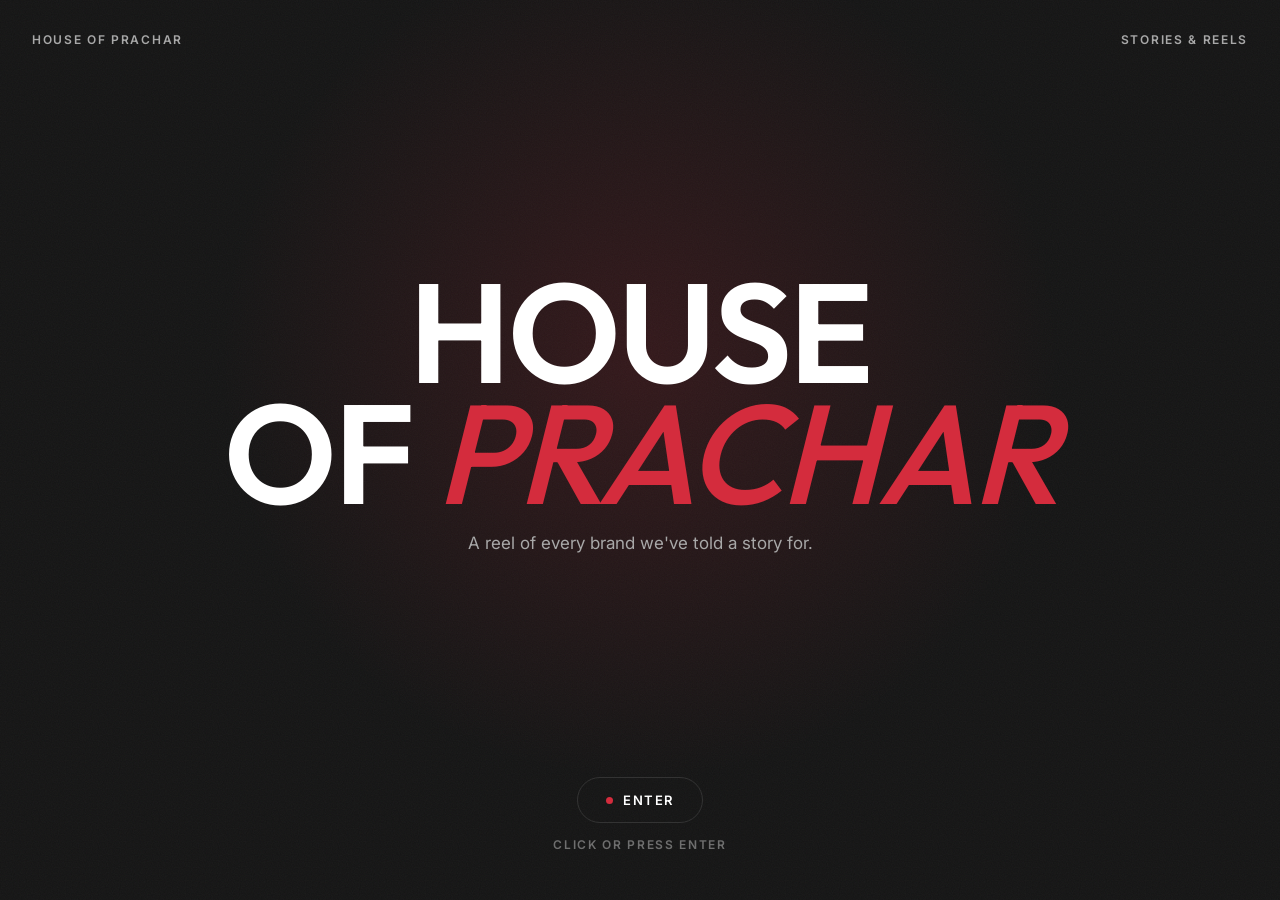
<file: index.html>
<!doctype html>
<html lang="en">

<head>
  <meta charset="UTF-8" />
  <meta name="viewport" content="width=device-width, initial-scale=1" />
  <title>House of Prachar</title>
  <meta name="description" content="House of Prachar — creative work, reels & campaigns." />
  <link rel="icon" type="image/svg+xml" href="assets/favicon.svg" />

  <link rel="preconnect" href="https://fonts.googleapis.com" />
  <link rel="preconnect" href="https://fonts.gstatic.com" crossorigin />
  <link
    href="https://fonts.googleapis.com/css2?family=Inter:wght@400;500;600&family=Outfit:ital,wght@0,400;0,500;0,600;0,700;1,500&display=swap"
    rel="stylesheet" />

  <link rel="stylesheet" href="css/tokens.css" />
  <link rel="stylesheet" href="css/style.css" />
</head>

<body>
  <!-- Hero -->
  <section id="hero" class="hero">
    <div class="hero__grain" aria-hidden="true"></div>
    <div class="hero__glow" aria-hidden="true"></div>

    <header class="hero__top">
      <span class="eyebrow">House of Prachar</span>
      <span class="eyebrow">Stories &amp; Reels</span>
    </header>

    <div class="hero__center">
      <h1 class="hero__title">
        <span>HOUSE</span>
        <span>OF <em>PRACHAR</em></span>
      </h1>
      <p class="hero__tagline">A reel of every brand we&apos;ve told a story for.</p>
    </div>

    <div class="hero__bottom">
      <button id="enterBtn" class="hero__enter" type="button">
        <span class="hero__enter-dot"></span>
        Enter
      </button>
      <span class="eyebrow hero__scroll-hint">Click or press Enter</span>
    </div>
  </section>

  <!-- Portfolio -->
  <div id="portfolio" class="portfolio" hidden>
    <header class="portfolio__header container">
      <button id="logoHome" class="portfolio__logo" type="button">House of Prachar</button>
    </header>

    <div class="container portfolio__main">
      <nav id="tabs" class="tabs" aria-label="Categories"></nav>

      <div class="mobile-nav">
        <button id="mobileNavToggle" class="mobile-nav__toggle" type="button" aria-expanded="false"
          aria-controls="mobileNavPanel">
          <span class="mobile-nav__hamburger" aria-hidden="true">
            <span></span><span></span><span></span>
          </span>
          <span id="mobileNavLabel" class="mobile-nav__label">Categories</span>
        </button>
        <div id="mobileNavPanel" class="mobile-nav__panel" hidden></div>
      </div>

      <div class="portfolio__body">
        <nav class="subnav" id="subnav" aria-label="Subcategories"></nav>

        <div class="portfolio__content">
          <p id="categoryEmpty" class="portfolio__empty" hidden>No reels in this category yet.</p>
          <div id="grid" class="reel-grid"></div>
        </div>
      </div>
    </div>

    <footer class="portfolio__footer container">
      <span class="eyebrow" id="yearLabel"></span>
      <a class="eyebrow portfolio__admin-link" href="admin.html">Dashboard</a>
    </footer>
  </div>

  <script src="js/seed-data.js"></script>
  <script src="js/utils.js"></script>
  <script src="js/main.js"></script>
</body>

</html>
</file>
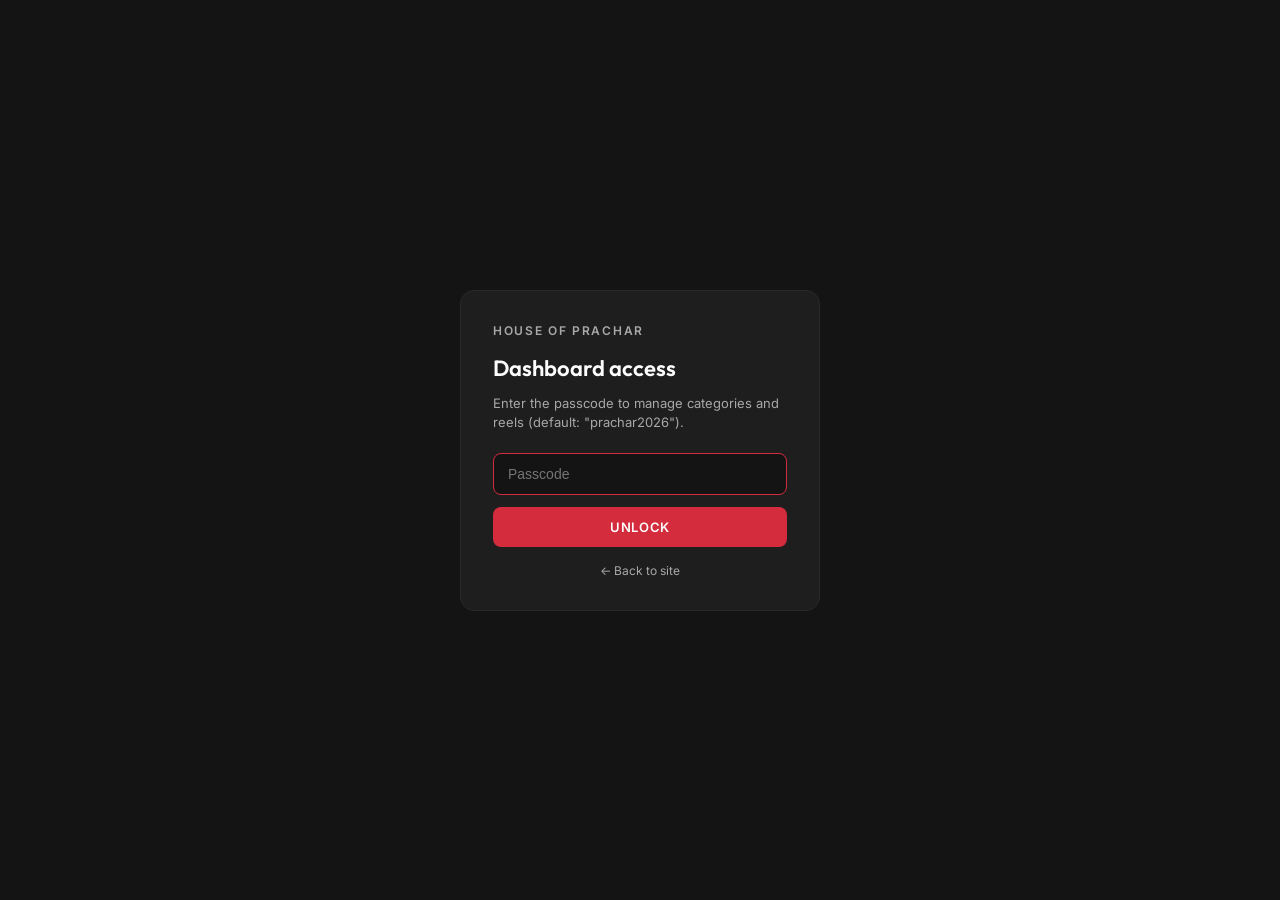
<file: admin.html>
<!doctype html>
<html lang="en">

<head>
  <meta charset="UTF-8" />
  <meta name="viewport" content="width=device-width, initial-scale=1" />
  <title>Dashboard — House of Prachar</title>
  <link rel="icon" type="image/svg+xml" href="assets/favicon.svg" />

  <link rel="preconnect" href="https://fonts.googleapis.com" />
  <link rel="preconnect" href="https://fonts.gstatic.com" crossorigin />
  <link
    href="https://fonts.googleapis.com/css2?family=Inter:wght@400;500;600&family=Outfit:ital,wght@0,400;0,500;0,600;0,700;1,500&display=swap"
    rel="stylesheet" />

  <link rel="stylesheet" href="css/tokens.css" />
  <link rel="stylesheet" href="css/style.css" />
  <link rel="stylesheet" href="css/admin.css" />
</head>

<body>
  <!-- Passcode gate -->
  <div id="gate" class="admin-gate">
    <form id="gateForm" class="admin-gate__panel">
      <span class="eyebrow">House of Prachar</span>
      <h1 class="admin-gate__title">Dashboard access</h1>
      <p class="admin-gate__hint">
        Enter the passcode to manage categories and reels (<span id="passcodeHint"></span>).
      </p>
      <input id="gateInput" type="password" placeholder="Passcode" class="admin-gate__input" autocomplete="off" />
      <span id="gateError" class="admin-gate__error" hidden>Incorrect passcode.</span>
      <button type="submit" class="admin-gate__submit">Unlock</button>
      <a href="index.html" class="admin-gate__back">← Back to site</a>
    </form>
  </div>

  <!-- Dashboard -->
  <div id="admin" class="admin" hidden>
    <header class="admin__header container">
      <div>
        <span class="eyebrow">House of Prachar</span>
        <h1 class="admin__title">Dashboard</h1>
      </div>
      <div class="admin__header-actions">
        <a href="index.html" class="admin__link">← View site</a>
        <button id="lockBtn" class="admin__link" type="button">Lock</button>
      </div>
    </header>

    <main class="container admin__main">
      <!-- Categories -->
      <section class="admin-panel">
        <h2 class="admin-panel__title">Categories</h2>
        <ul id="categoryList" class="admin-list"></ul>
        <form id="categoryForm" class="admin-panel__row">
          <input id="categoryNameInput" class="admin-input" placeholder="New category name" />
          <button type="submit" class="admin-btn">Add category</button>
        </form>
      </section>

      <!-- Items -->
      <section class="admin-panel">
        <div class="admin-panel__row admin-panel__row--between">
          <h2 class="admin-panel__title">Items</h2>
          <div class="admin-panel__row">
            <select id="reelFilter" class="admin-input">
              <option value="all">All categories</option>
            </select>
            <button id="newItemBtn" class="admin-btn" type="button">+ New item</button>
          </div>
        </div>

        <input
          id="reelSearchInput"
          class="admin-input admin-search"
          type="search"
          placeholder="Search by title…"
        />

        <form id="reelForm" class="admin-form" hidden>
          <input type="hidden" id="reelEditingId" value="" />
          <p id="reelFormHint" class="admin-panel__hint"></p>
          <label class="admin-field">
            <span>Title</span>
            <input id="reelTitleInput" class="admin-input" placeholder="e.g. Zafrani Chicken Biryani" required />
          </label>
          <label class="admin-field">
            <span>Category</span>
            <select id="reelCategoryInput" class="admin-input"></select>
          </label>
          <label class="admin-field">
            <span>Subcategory</span>
            <select id="reelSubcategoryInput" class="admin-input"></select>
          </label>
          <label class="admin-field">
            <span>Link URL (Instagram, Google Drive, or a direct video link)</span>
            <input id="reelUrlInput" class="admin-input" placeholder="https://..." />
          </label>
          <label class="admin-field">
            <span id="reelThumbLabel">Thumbnail image (optional — leave blank for a generated placeholder)</span>
            <div class="admin-thumb-upload">
              <img id="reelThumbPreview" class="admin-thumb-upload__preview" hidden alt="Thumbnail preview" />
              <div class="admin-thumb-upload__controls">
                <input id="reelThumbFileInput" type="file" accept="image/*" class="admin-input" />
                <span class="admin-thumb-upload__or">or paste an image URL</span>
                <input id="reelThumbInput" class="admin-input" placeholder="https://..." />
                <button type="button" id="reelThumbClearBtn" class="admin-btn admin-btn--ghost" hidden>
                  Remove thumbnail
                </button>
                <span id="reelThumbStatus" class="admin-panel__hint" hidden></span>
              </div>
            </div>
          </label>
          <label class="admin-field">
            <span>Ratio</span>
            <select id="reelRatioInput" class="admin-input"></select>
          </label>
          <div class="admin-panel__row">
            <button type="submit" id="reelSubmitBtn" class="admin-btn">Add item</button>
            <button type="button" id="reelCancelBtn" class="admin-btn admin-btn--ghost">Cancel</button>
          </div>
        </form>

        <div id="reelListWrap"></div>
      </section>

      <!-- Local development save — only shown when running via
           tools/dev-server.js on localhost/127.0.0.1, since that's the only
           thing that can actually write to data.json on disk. -->
      <section id="localSaveSection" class="admin-panel" hidden>
        <h2 class="admin-panel__title">Local development</h2>
        <p class="admin-panel__hint">
          Writes your draft straight to <code>data.json</code> on disk, so the local homepage shows it
          immediately — no GitHub involved. Only works when the site is served by
          <code>node tools/dev-server.js</code> (see README).
        </p>
        <div class="admin-panel__row">
          <button id="localSaveBtn" class="admin-btn" type="button">Save to local data.json</button>
        </div>
        <span id="localSaveMessage" class="admin-panel__saved" hidden></span>
      </section>

      <!-- Publish -->
      <section class="admin-panel">
        <h2 class="admin-panel__title">Publish</h2>
        <p class="admin-panel__hint">
          Publishing writes your changes straight to the GitHub repo behind this site — GitHub Pages
          rebuilds automatically, so they're live on <strong>houseofprachar.com</strong> for everyone
          within about a minute.
        </p>

        <div class="admin-panel__row">
          <input
            id="githubTokenInput"
            type="password"
            class="admin-input"
            placeholder="GitHub personal access token"
            autocomplete="off"
          />
          <button id="saveTokenBtn" class="admin-btn admin-btn--ghost" type="button">Save token</button>
          <button id="forgetTokenBtn" class="admin-btn admin-btn--ghost" type="button" hidden>
            Forget token
          </button>
        </div>
        <p id="tokenStatus" class="admin-panel__hint"></p>

        <details class="admin-details">
          <summary>How do I get a token?</summary>
          <ol class="admin-details__steps">
            <li>
              Open
              <a
                href="https://github.com/settings/personal-access-tokens/new"
                target="_blank"
                rel="noreferrer noopener"
                >github.com/settings/personal-access-tokens/new</a
              >
            </li>
            <li>Under "Repository access", choose "Only select repositories" → pick <code>houseofprachaar</code></li>
            <li>Under "Permissions" → "Repository permissions", set <strong>Contents</strong> to <strong>Read and write</strong></li>
            <li>Generate the token and paste it above — GitHub only shows it once</li>
          </ol>
        </details>

        <div class="admin-panel__row admin-panel__row--publish">
          <button id="publishBtn" class="admin-btn" type="button">Publish to GitHub</button>
        </div>
        <span id="publishMessage" class="admin-panel__saved" hidden></span>
      </section>

      <!-- Data tools -->
      <section class="admin-panel">
        <h2 class="admin-panel__title">Data</h2>
        <p class="admin-panel__hint">
          Your edits above are saved to this browser as a draft until you click <strong>Publish</strong>.
          These are backup/advanced tools: sync this draft with what's currently live, or export/import a
          full backup file.
        </p>
        <div class="admin-panel__row">
          <button id="pullBtn" class="admin-btn admin-btn--ghost" type="button">Load current live data</button>
          <button id="exportBtn" class="admin-btn admin-btn--ghost" type="button">Export JSON</button>
          <button id="importBtn" class="admin-btn admin-btn--ghost" type="button">Import JSON</button>
          <input id="importFile" type="file" accept="application/json" class="visually-hidden" />
          <button id="resetBtn" class="admin-btn admin-btn--ghost" type="button">Reset to seed</button>
        </div>
        <span id="dataMessage" class="admin-panel__saved" hidden></span>
      </section>

      <!-- Passcode settings -->
      <section class="admin-panel">
        <h2 class="admin-panel__title">Change passcode</h2>
        <p class="admin-panel__hint">
          This is a soft, client-side gate only — the check happens in the browser, so treat it as a
          deterrent against casual visitors, not real security.
        </p>
        <div class="admin-panel__row">
          <input id="newPasscodeInput" type="password" placeholder="New passcode" class="admin-input" />
          <button id="savePasscodeBtn" class="admin-btn" type="button">Save</button>
        </div>
        <span id="passcodeMessage" class="admin-panel__saved" hidden>Passcode updated.</span>
      </section>
    </main>
  </div>

  <script src="js/seed-data.js"></script>
  <script src="js/utils.js"></script>
  <script src="js/storage.js"></script>
  <script src="js/github-publish.js"></script>
  <script src="js/admin.js"></script>
</body>

</html>
</file>
<file: css/tokens.css>
:root {
  --hop-red: #d42c3d;
  --hop-black-900: #141414;
  --hop-black-800: #1e1e1e;
  --hop-black-700: #292929;
  --hop-black-600: #333333;
  --hop-white: #ffffff;
  --hop-white-300: #a8a8a8;

  --hop-font-display: 'Outfit', system-ui, sans-serif;
  --hop-font-body: 'Inter', system-ui, sans-serif;

  --hop-container: 1280px;
  --hop-radius: 14px;
  --hop-ease: cubic-bezier(0.22, 1, 0.36, 1);
}
</file>
<file: css/style.css>
/* ---------- Reset / base ---------- */

*,
*::before,
*::after {
  box-sizing: border-box;
}

html,
body {
  height: 100%;
}

body {
  margin: 0;
  background: var(--hop-black-900);
  color: var(--hop-white);
  font-family: var(--hop-font-body);
  -webkit-font-smoothing: antialiased;
  overflow-x: hidden;
}

img {
  max-width: 100%;
  display: block;
}

button {
  font-family: inherit;
  cursor: pointer;
}

a {
  color: inherit;
}

.eyebrow {
  font-family: var(--hop-font-body);
  font-weight: 600;
  font-size: 12px;
  letter-spacing: 0.14em;
  text-transform: uppercase;
  color: var(--hop-white-300);
}

.container {
  width: 100%;
  max-width: var(--hop-container);
  margin: 0 auto;
  padding: 0 32px;
}

@media (max-width: 640px) {
  .container {
    padding: 0 20px;
  }
}

::selection {
  background: var(--hop-red);
  color: var(--hop-white);
}

.visually-hidden {
  position: absolute;
  width: 1px;
  height: 1px;
  overflow: hidden;
  clip: rect(0 0 0 0);
  white-space: nowrap;
}

/* ---------- Hero ---------- */

.hero {
  --x: 50%;
  --y: 40%;
  position: fixed;
  inset: 0;
  z-index: 100;
  display: flex;
  flex-direction: column;
  justify-content: space-between;
  background: var(--hop-black-900);
  overflow: hidden;
  cursor: pointer;
  opacity: 1;
  transition: opacity 0.7s var(--hop-ease), filter 0.7s var(--hop-ease);
}

.hero--leaving {
  opacity: 0;
  filter: blur(6px);
  pointer-events: none;
}

.hero[hidden] {
  display: none;
}

.hero__grain {
  position: absolute;
  inset: -20%;
  opacity: 0.05;
  pointer-events: none;
  background-image: url("data:image/svg+xml,%3Csvg xmlns='http://www.w3.org/2000/svg' width='120' height='120'%3E%3Cfilter id='n'%3E%3CfeTurbulence type='fractalNoise' baseFrequency='0.85' numOctaves='2' stitchTiles='stitch'/%3E%3C/filter%3E%3Crect width='100%25' height='100%25' filter='url(%23n)'/%3E%3C/svg%3E");
}

.hero__glow {
  position: absolute;
  inset: 0;
  pointer-events: none;
  background: radial-gradient(600px circle at var(--x) var(--y), rgba(212, 44, 61, 0.16), transparent 70%);
  transition: background 0.1s linear;
}

.hero__top,
.hero__bottom {
  position: relative;
  z-index: 1;
  display: flex;
  align-items: center;
  justify-content: space-between;
  padding: 32px;
}

.hero__center {
  position: relative;
  z-index: 1;
  flex: 1;
  display: flex;
  flex-direction: column;
  align-items: center;
  justify-content: center;
  text-align: center;
  gap: 20px;
  padding: 0 24px;
  opacity: 0;
  transform: translateY(24px);
  animation: hop-rise 0.9s var(--hop-ease) 0.15s forwards;
}

@keyframes hop-rise {
  to {
    opacity: 1;
    transform: translateY(0);
  }
}

.hero__title {
  margin: 0;
  font-family: var(--hop-font-display);
  font-weight: 600;
  line-height: 0.86;
  letter-spacing: -0.02em;
  font-size: clamp(48px, 11vw, 160px);
  color: var(--hop-white);
  text-transform: uppercase;
}

.hero__title span {
  display: block;
}

.hero__title em {
  font-style: italic;
  font-weight: 500;
  color: var(--hop-red);
}

.hero__tagline {
  margin: 0;
  max-width: 34ch;
  color: var(--hop-white-300);
  font-size: clamp(14px, 1.4vw, 17px);
}

.hero__bottom {
  flex-direction: column;
  align-items: center;
  gap: 14px;
  padding-bottom: 48px;
  opacity: 0;
  animation: hop-fade 0.8s var(--hop-ease) 0.5s forwards;
}

@keyframes hop-fade {
  to {
    opacity: 1;
  }
}

.hero__enter {
  display: inline-flex;
  align-items: center;
  gap: 10px;
  background: transparent;
  border: 1px solid var(--hop-black-600);
  color: var(--hop-white);
  border-radius: 999px;
  padding: 14px 28px;
  font-family: var(--hop-font-body);
  font-weight: 600;
  font-size: 13px;
  letter-spacing: 0.12em;
  text-transform: uppercase;
  transition: border-color 0.25s var(--hop-ease), background 0.25s var(--hop-ease), transform 0.25s var(--hop-ease);
}

.hero__enter:hover {
  border-color: var(--hop-red);
  background: rgba(212, 44, 61, 0.08);
  transform: translateY(-2px);
}

.hero__enter-dot {
  width: 7px;
  height: 7px;
  border-radius: 50%;
  background: var(--hop-red);
}

.hero__scroll-hint {
  opacity: 0.6;
}

@media (max-width: 640px) {

  .hero__top,
  .hero__bottom {
    padding: 20px;
  }
}

/* ---------- Portfolio ---------- */

.portfolio {
  min-height: 100%;
  display: flex;
  flex-direction: column;
  padding-top: 8px;
  opacity: 0;
  animation: hop-fade 0.6s var(--hop-ease) forwards;
}

/* Pushes the footer to the bottom of the viewport on short pages instead of
   leaving it floating right under the grid, while still flowing normally
   once content grows past one screen. */
.portfolio__main {
  flex: 1 0 auto;
}

.portfolio[hidden] {
  display: none;
}

.portfolio__header {
  padding: 28px 20px 12px;
}

.portfolio__logo {
  background: none;
  border: none;
  padding: 0;
  color: var(--hop-white);
  font-family: var(--hop-font-display);
  font-weight: 600;
  font-size: 20px;
  letter-spacing: -0.01em;
  transition: color 0.2s var(--hop-ease);
}

.portfolio__logo:hover {
  color: var(--hop-red);
}

.portfolio__empty {
  padding: 40px 0;
  color: var(--hop-white-300);
}

.portfolio__footer {
  display: flex;
  flex-wrap: wrap;
  align-items: center;
  justify-content: space-between;
  gap: 10px 24px;
  padding-top: 24px;
  padding-bottom: 40px;
  border-top: 1px solid var(--hop-black-700);
}

.portfolio__admin-link {
  text-decoration: none;
  transition: color 0.2s var(--hop-ease);
}

.portfolio__admin-link:hover {
  color: var(--hop-red);
}

/* ---------- Category tabs ---------- */

.tabs {
  position: relative;
  display: flex;
  gap: 8px;
  overflow-x: auto;
  border-bottom: 1px solid var(--hop-black-700);
  scrollbar-width: none;
}

.tabs::-webkit-scrollbar {
  display: none;
}

.tabs__item {
  position: relative;
  flex: 0 0 auto;
  background: none;
  border: none;
  color: var(--hop-white-300);
  font-family: var(--hop-font-body);
  font-size: 15px;
  font-weight: 500;
  padding: 20px 22px;
  transition: color 0.2s var(--hop-ease);
}

.tabs__item:hover {
  color: var(--hop-white);
}

.tabs__item--active {
  color: var(--hop-white);
}

.tabs__underline {
  position: absolute;
  bottom: -1px;
  height: 2px;
  background: var(--hop-red);
  transition: left 0.3s var(--hop-ease), width 0.3s var(--hop-ease);
}

@media (max-width: 640px) {
  .tabs {
    display: none;
  }
}

/* ---------- Mobile category menu (phones) ---------- */

.mobile-nav {
  display: none;
  position: relative;
  border-bottom: 1px solid var(--hop-black-700);
}

@media (max-width: 640px) {
  .mobile-nav {
    display: block;
  }
}

.mobile-nav__toggle {
  display: flex;
  align-items: center;
  gap: 12px;
  width: 100%;
  background: none;
  border: none;
  padding: 16px 2px;
  color: var(--hop-white);
  font-family: var(--hop-font-body);
  font-size: 15px;
  font-weight: 500;
}

.mobile-nav__hamburger {
  display: flex;
  flex-direction: column;
  justify-content: center;
  gap: 4px;
  width: 20px;
  height: 16px;
  flex-shrink: 0;
}

.mobile-nav__hamburger span {
  display: block;
  height: 2px;
  width: 100%;
  background: var(--hop-white);
  border-radius: 1px;
  transition: transform 0.25s var(--hop-ease), opacity 0.25s var(--hop-ease);
}

.mobile-nav__toggle--open .mobile-nav__hamburger span:nth-child(1) {
  transform: translateY(6px) rotate(45deg);
}

.mobile-nav__toggle--open .mobile-nav__hamburger span:nth-child(2) {
  opacity: 0;
}

.mobile-nav__toggle--open .mobile-nav__hamburger span:nth-child(3) {
  transform: translateY(-6px) rotate(-45deg);
}

.mobile-nav__label {
  flex: 1;
  text-align: left;
  overflow: hidden;
  text-overflow: ellipsis;
  white-space: nowrap;
}

.mobile-nav__panel {
  position: absolute;
  left: 0;
  right: 0;
  top: 100%;
  z-index: 10;
  display: none;
  flex-direction: column;
  background: var(--hop-black-800);
  border: 1px solid var(--hop-black-700);
  border-radius: 0 0 var(--hop-radius) var(--hop-radius);
  box-shadow: 0 12px 24px rgba(0, 0, 0, 0.35);
  overflow: hidden;
  animation: hop-nav-open 0.2s var(--hop-ease);
}

/* [hidden] alone isn't reliable once any author rule sets `display` on this
   selector, since author styles always beat the UA's default [hidden] rule
   regardless of specificity — so visibility is driven explicitly here. */
.mobile-nav__panel:not([hidden]) {
  display: flex;
}

@keyframes hop-nav-open {
  from {
    opacity: 0;
    transform: translateY(-6px);
  }

  to {
    opacity: 1;
    transform: translateY(0);
  }
}

.mobile-nav__item {
  background: none;
  border: none;
  border-bottom: 1px solid var(--hop-black-700);
  text-align: left;
  padding: 14px 16px;
  color: var(--hop-white-300);
  font-family: var(--hop-font-body);
  font-size: 15px;
}

.mobile-nav__item:last-child {
  border-bottom: none;
}

.mobile-nav__item--active {
  color: var(--hop-white);
  background: var(--hop-black-700);
  font-weight: 600;
}

/* ---------- Subnav (subcategories) ----------
   Left sidebar at every width, sized to its own content (not a fixed
   column) with a 40px gutter before the grid, tracked uppercase labels,
   active = white + red underline, inactive = muted gray. */

.portfolio__body {
  display: flex;
  align-items: flex-start;
  gap: 40px;
}

.portfolio__content {
  flex: 1;
  min-width: 0;
}

/* Shrink-to-fit (not a fixed 256px column) so the sidebar hugs whatever its
   longest label actually is — a short label like "Reels" shouldn't leave a
   few hundred extra px of dead space before the grid starts. The gap to the
   content is set below on .portfolio__body. */
.subnav {
  flex: 0 0 auto;
  display: flex;
  flex-direction: column;
  gap: 24px;
  padding-top: 40px;
}

.subnav__item {
  align-self: flex-start;
  background: none;
  border: none;
  padding: 0 0 8px;
  border-bottom: 2px solid transparent;
  color: var(--hop-white-300);
  font-family: var(--hop-font-body);
  font-weight: 600;
  font-size: 13px;
  letter-spacing: 0.2em;
  text-transform: uppercase;
  transition: color 0.2s var(--hop-ease), border-color 0.2s var(--hop-ease);
}

.subnav__item:hover {
  color: var(--hop-white);
}

.subnav__item--active {
  color: var(--hop-white);
  border-bottom-color: var(--hop-red);
}

/* Below 640px the subnav stays a sidebar (categories collapse into the
   hamburger up top instead) — just narrower, so Reels/Posts still reads as
   "left column" rather than switching to a horizontal pill row. */
@media (max-width: 640px) {
  .portfolio__body {
    gap: 16px;
  }

  .subnav {
    flex: 0 0 76px;
    gap: 20px;
    padding-top: 24px;
  }

  .subnav__item {
    font-size: 11px;
    letter-spacing: 0.1em;
  }
}

/* ---------- Reel grid ----------
   Flexbox (not CSS grid) is deliberate: with fixed-width flex items and
   `justify-content: center`, an incomplete last row centers itself
   automatically — 2 cards sit centered as a pair instead of pinned to the
   left with a dead empty column, and it works the same at any card count. */

.reel-grid {
  --reel-cols: 4;
  --reel-gap: 30px;
  display: none;
  flex-wrap: wrap;
  align-items: flex-start;
  justify-content: center;
  gap: var(--reel-gap);
  padding: 40px 0 80px;
}

/* Author rules setting `display` always beat the UA's default [hidden]
   rule regardless of specificity, so visibility has to be driven
   explicitly here rather than relying on the hidden attribute alone. */
.reel-grid:not([hidden]) {
  display: flex;
}

@media (max-width: 900px) {
  .reel-grid {
    --reel-cols: 2;
    --reel-gap: 18px;
  }
}

@media (max-width: 560px) {
  .reel-grid {
    --reel-cols: 1;
    --reel-gap: 16px;
  }
}

.reel-card {
  display: block;
  flex: 0 0 calc((100% - (var(--reel-cols) - 1) * var(--reel-gap)) / var(--reel-cols));
  min-width: 0;
  padding: 0;
  border: none;
  background: none;
  border-radius: var(--hop-radius);
  overflow: hidden;
  text-align: left;
  cursor: pointer;
  opacity: 0;
  transform: translateY(16px);
  animation: hop-rise 0.4s var(--hop-ease) forwards;
}

.reel-card--static {
  cursor: default;
}

.reel-card__thumb {
  position: relative;
  aspect-ratio: 9 / 16;
  border-radius: var(--hop-radius);
  overflow: hidden;
  background-size: cover;
  background-position: center;
  border: 1px solid var(--hop-black-700);
  transition: border-color 0.25s var(--hop-ease), transform 0.25s var(--hop-ease);
}

.reel-card--square .reel-card__thumb {
  aspect-ratio: 1 / 1;
}

.reel-card--portrait .reel-card__thumb {
  aspect-ratio: 4 / 5;
}

.reel-card--horizontal .reel-card__thumb {
  aspect-ratio: 16 / 9;
}

/* Horizontal reels are wide (16:9), so they get a fixed half-row width
   instead of scaling off --reel-cols — that fits exactly 2 side by side
   whenever there's room, rather than 1 card eating 2 of 3 columns and
   leaving the last third empty. */
.reel-card--horizontal {
  flex-basis: calc((100% - var(--reel-gap)) / 2);
}

.reel-card--ratio-3-4 .reel-card__thumb {
  aspect-ratio: 3 / 4;
}

.reel-card--ratio-5-4 .reel-card__thumb {
  aspect-ratio: 5 / 4;
}

.reel-card--ratio-4-3 .reel-card__thumb {
  aspect-ratio: 4 / 3;
}

@media (max-width: 560px) {
  .reel-card--horizontal {
    flex-basis: 100%;
  }
}

.reel-card:hover .reel-card__thumb {
  border-color: var(--hop-red);
  transform: translateY(-4px) scale(1.02);
}

.reel-card__scrim {
  position: absolute;
  inset: 0;
  background: linear-gradient(to top, rgba(0, 0, 0, 0.75) 0%, rgba(0, 0, 0, 0.05) 45%, transparent 70%);
}

.reel-card__title {
  position: absolute;
  left: 18px;
  right: 18px;
  bottom: 18px;
  color: var(--hop-white);
  font-family: var(--hop-font-display);
  font-weight: 500;
  font-size: 19px;
  line-height: 1.15;
}

.reel-card__play {
  position: absolute;
  top: 50%;
  left: 50%;
  transform: translate(-50%, -50%);
  width: 56px;
  height: 56px;
  display: flex;
  align-items: center;
  justify-content: center;
  border-radius: 50%;
  background: rgba(255, 255, 255, 0.92);
  color: var(--hop-black-900);
  opacity: 0;
  transition: opacity 0.25s var(--hop-ease), transform 0.25s var(--hop-ease);
}

.reel-card:hover .reel-card__play {
  opacity: 1;
  transform: translate(-50%, -50%) scale(1.05);
}

@media (max-width: 900px) {
  .reel-card__play {
    opacity: 1;
    width: 46px;
    height: 46px;
  }
}
</file>
<file: css/admin.css>
.admin {
  min-height: 100%;
}

.admin[hidden] {
  display: none;
}

.admin__header {
  display: flex;
  align-items: flex-end;
  justify-content: space-between;
  padding: 32px;
  border-bottom: 1px solid var(--hop-black-700);
}

.admin__title {
  margin: 4px 0 0;
  font-family: var(--hop-font-display);
  font-weight: 600;
  font-size: 28px;
}

.admin__header-actions {
  display: flex;
  gap: 18px;
  align-items: center;
}

.admin__link {
  background: none;
  border: none;
  color: var(--hop-white-300);
  font-family: var(--hop-font-body);
  font-size: 13px;
  text-decoration: none;
  transition: color 0.2s var(--hop-ease);
}

.admin__link:hover {
  color: var(--hop-red);
}

.admin__main {
  padding: 40px 32px 100px;
  display: flex;
  flex-direction: column;
  gap: 36px;
  max-width: 760px;
}

.admin-panel {
  background: var(--hop-black-800);
  border: 1px solid var(--hop-black-700);
  border-radius: var(--hop-radius);
  padding: 24px;
}

.admin-panel__title {
  margin: 0 0 16px;
  font-family: var(--hop-font-display);
  font-weight: 600;
  font-size: 18px;
}

.admin-panel__hint {
  margin: 0 0 16px;
  color: var(--hop-white-300);
  font-size: 13px;
  line-height: 1.6;
}

.admin-panel__hint code {
  background: var(--hop-black-700);
  padding: 1px 5px;
  border-radius: 4px;
}

.admin-panel__row {
  display: flex;
  gap: 10px;
  align-items: center;
  flex-wrap: wrap;
}

.admin-panel__row--between {
  justify-content: space-between;
}

.admin-panel__row--publish {
  margin-top: 4px;
}

.admin-details {
  margin: 6px 0 4px;
  font-size: 13px;
  color: var(--hop-white-300);
}

.admin-details summary {
  cursor: pointer;
  color: var(--hop-white);
  font-weight: 600;
}

.admin-details__steps {
  margin: 10px 0 0;
  padding-left: 20px;
  display: flex;
  flex-direction: column;
  gap: 6px;
  line-height: 1.5;
}

.admin-details__steps a {
  color: var(--hop-red);
}

.admin-details__steps code {
  background: var(--hop-black-700);
  padding: 1px 5px;
  border-radius: 4px;
}

.admin-panel__saved {
  display: inline-block;
  margin-top: 10px;
  color: var(--hop-red);
  font-size: 13px;
}

.admin-input {
  background: var(--hop-black-900);
  border: 1px solid var(--hop-black-700);
  color: var(--hop-white);
  border-radius: 8px;
  padding: 10px 12px;
  font-size: 14px;
  font-family: var(--hop-font-body);
}

.admin-input:focus {
  outline: none;
  border-color: var(--hop-red);
}

.admin-btn {
  background: var(--hop-red);
  color: var(--hop-white);
  border: none;
  border-radius: 8px;
  padding: 10px 16px;
  font-size: 13px;
  font-weight: 600;
  letter-spacing: 0.02em;
  transition: opacity 0.2s var(--hop-ease);
}

.admin-btn:hover {
  opacity: 0.88;
}

.admin-btn--ghost {
  background: transparent;
  border: 1px solid var(--hop-black-600);
  color: var(--hop-white);
}

.admin-btn--ghost:hover {
  border-color: var(--hop-red);
  opacity: 1;
}

.admin-list {
  list-style: none;
  margin: 0 0 16px;
  padding: 0;
  display: flex;
  flex-direction: column;
  gap: 8px;
}

.admin-list__row {
  display: flex;
  align-items: center;
  justify-content: space-between;
  padding: 10px 12px;
  background: var(--hop-black-900);
  border: 1px solid var(--hop-black-700);
  border-radius: 8px;
}

.admin-list__label {
  background: none;
  border: none;
  color: var(--hop-white);
  font-size: 14px;
  text-align: left;
  padding: 0;
}

.admin-list__name-wrap {
  display: flex;
  align-items: center;
  gap: 8px;
  min-width: 0;
}

.admin-count-badge {
  flex-shrink: 0;
  background: var(--hop-black-700);
  color: var(--hop-white-300);
  font-size: 11px;
  font-weight: 600;
  line-height: 1;
  padding: 3px 7px;
  border-radius: 999px;
}

.admin-list__actions {
  display: flex;
  gap: 6px;
  flex-shrink: 0;
}

.admin-search {
  width: 100%;
  margin-bottom: 14px;
}

.admin-subcat-panel {
  margin: 8px 0 0;
  padding: 12px 12px 12px 16px;
  border-left: 2px solid var(--hop-black-700);
  display: flex;
  flex-direction: column;
  gap: 10px;
}

.admin-subcat-panel[hidden] {
  display: none;
}

.admin-reel-group {
  margin-bottom: 18px;
}

.admin-reel-group:last-child {
  margin-bottom: 0;
}

.admin-reel-group__title {
  margin: 0 0 8px;
  font-size: 12px;
  font-weight: 600;
  letter-spacing: 0.08em;
  text-transform: uppercase;
  color: var(--hop-white-300);
}

.admin-icon-btn {
  background: none;
  border: 1px solid var(--hop-black-700);
  color: var(--hop-white-300);
  width: 28px;
  height: 28px;
  border-radius: 6px;
  font-size: 13px;
  line-height: 1;
  transition: color 0.2s var(--hop-ease), border-color 0.2s var(--hop-ease);
}

.admin-icon-btn:hover:not(:disabled) {
  color: var(--hop-white);
  border-color: var(--hop-white-300);
}

.admin-icon-btn:disabled {
  opacity: 0.3;
  cursor: not-allowed;
}

.admin-icon-btn--danger:hover:not(:disabled) {
  color: var(--hop-red);
  border-color: var(--hop-red);
}

.admin-form {
  display: flex;
  flex-direction: column;
  gap: 14px;
  padding: 18px;
  margin-bottom: 18px;
  background: var(--hop-black-900);
  border: 1px solid var(--hop-black-700);
  border-radius: 10px;
}

.admin-form[hidden] {
  display: none;
}

.admin-field {
  display: flex;
  flex-direction: column;
  gap: 6px;
  font-size: 12px;
  color: var(--hop-white-300);
}

.admin-thumb-upload {
  display: flex;
  gap: 14px;
  align-items: flex-start;
}

.admin-thumb-upload__preview {
  width: 72px;
  height: 96px;
  object-fit: cover;
  border-radius: 8px;
  border: 1px solid var(--hop-black-700);
  background: var(--hop-black-800);
  flex-shrink: 0;
}

.admin-thumb-upload__controls {
  flex: 1;
  display: flex;
  flex-direction: column;
  gap: 8px;
  min-width: 0;
}

.admin-thumb-upload__or {
  font-size: 11px;
  color: var(--hop-white-300);
}

.admin-reel-list {
  list-style: none;
  margin: 0;
  padding: 0;
  display: flex;
  flex-direction: column;
  gap: 8px;
}

.admin-reel-row {
  display: flex;
  align-items: center;
  gap: 12px;
  padding: 8px;
  background: var(--hop-black-900);
  border: 1px solid var(--hop-black-700);
  border-radius: 8px;
}

.admin-reel-row__swatch {
  width: 44px;
  height: 56px;
  border-radius: 6px;
  background-size: cover;
  background-position: center;
  flex-shrink: 0;
}

.admin-reel-row__info {
  flex: 1;
  display: flex;
  flex-direction: column;
  min-width: 0;
}

.admin-reel-row__title {
  font-size: 14px;
  white-space: nowrap;
  overflow: hidden;
  text-overflow: ellipsis;
}

.admin-reel-row__meta {
  font-size: 12px;
  color: var(--hop-white-300);
}

/* Passcode gate */

.admin-gate {
  min-height: 100%;
  display: flex;
  align-items: center;
  justify-content: center;
  padding: 24px;
}

.admin-gate[hidden] {
  display: none;
}

.admin-gate__panel {
  width: 100%;
  max-width: 360px;
  display: flex;
  flex-direction: column;
  gap: 12px;
  background: var(--hop-black-800);
  border: 1px solid var(--hop-black-700);
  border-radius: var(--hop-radius);
  padding: 32px;
}

.admin-gate__title {
  margin: 4px 0 0;
  font-family: var(--hop-font-display);
  font-weight: 600;
  font-size: 22px;
}

.admin-gate__hint {
  margin: 0 0 8px;
  color: var(--hop-white-300);
  font-size: 13px;
  line-height: 1.5;
}

.admin-gate__input {
  background: var(--hop-black-900);
  border: 1px solid var(--hop-black-700);
  color: var(--hop-white);
  border-radius: 8px;
  padding: 12px 14px;
  font-size: 14px;
}

.admin-gate__input:focus {
  outline: none;
  border-color: var(--hop-red);
}

.admin-gate__input--error {
  border-color: var(--hop-red);
}

.admin-gate__error {
  color: var(--hop-red);
  font-size: 12px;
}

.admin-gate__error[hidden] {
  display: none;
}

.admin-gate__submit {
  background: var(--hop-red);
  color: var(--hop-white);
  border: none;
  border-radius: 8px;
  padding: 12px;
  font-weight: 600;
  font-size: 13px;
  letter-spacing: 0.04em;
  text-transform: uppercase;
}

.admin-gate__back {
  text-align: center;
  color: var(--hop-white-300);
  text-decoration: none;
  font-size: 12px;
  margin-top: 4px;
}

.admin-gate__back:hover {
  color: var(--hop-white);
}
</file>
